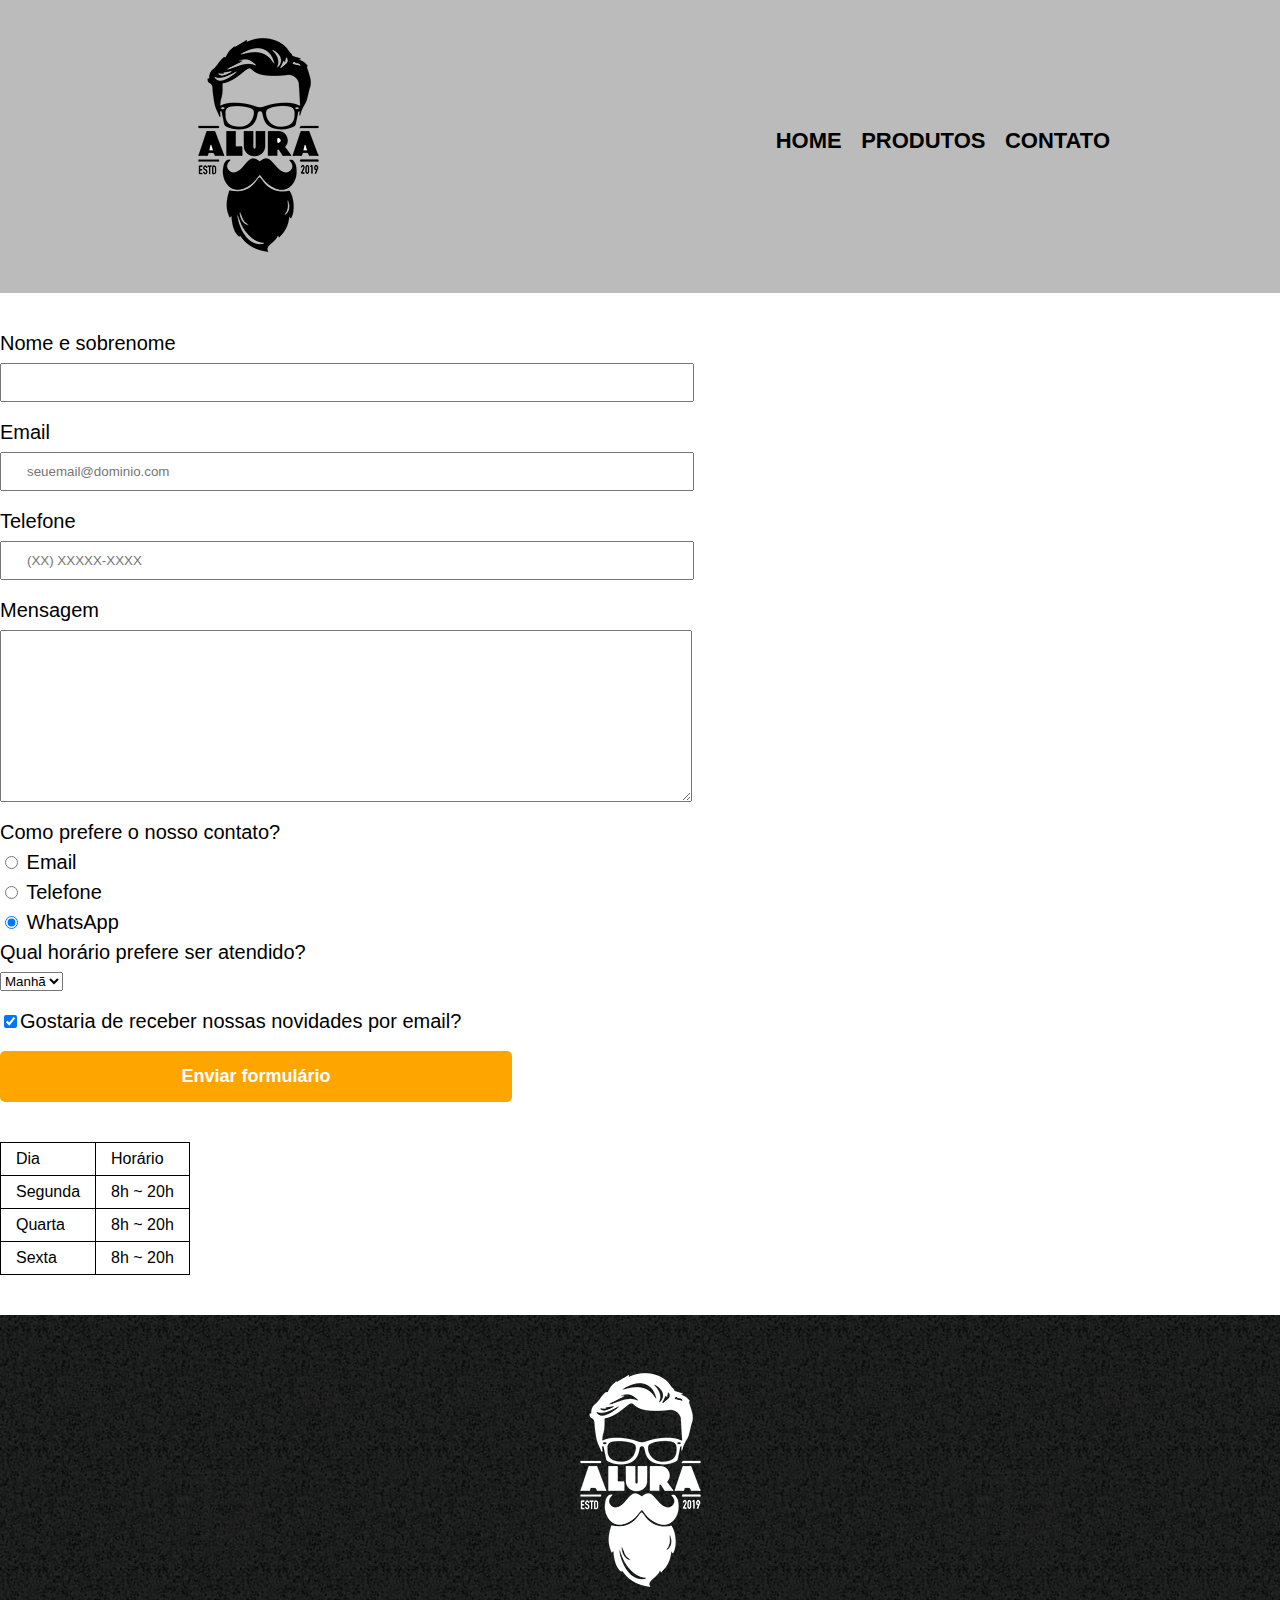
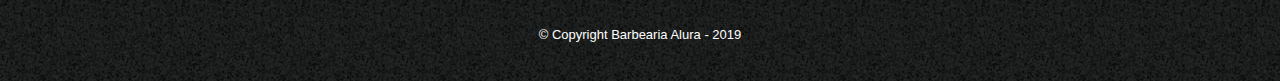
<file: contato.html>
<!DOCTYPE html>
<html>
	<head>
		<meta charset="UTF-8">
		<title>Contato - Barbearia Alura</title>

		<link rel="stylesheet" href="reset.css">
		<link rel="stylesheet" href="style.css">
	</head>
	<body>
		<header>
			<div class="caixa">
				<h1><img src="logo.png" alt="Logo da Barbearia Alura"></h1>

				<nav>
					<ul>
						<li><a href="index.html">Home</a></li>
						<li><a href="produtos.html">Produtos</a></li>
						<li><a href="contato.html">Contato</a></li>
					</ul>
				</nav>
			</div>
		</header>

		<main>
			<form>
				<label for="nomesobrenome">Nome e sobrenome</label>
				<input type="text" id="nomesobrenome" class="input-padrao" required>

				<label for="email">Email</label>
				<input type="email" id="email" class="input-padrao" required placeholder="seuemail@dominio.com">

				<label for="telefone">Telefone</label>
				<input type="tel" id="telefone" class="input-padrao" required placeholder="(XX) XXXXX-XXXX">

				<label for="mensagem">Mensagem</label>
				<textarea cols="70" rows="10" id="mensagem" class="input-padrao" required></textarea>

				<fieldset>
					<legend>Como prefere o nosso contato?</legend>
					<label for="radio-email"><input type="radio" name="contato" value="email" id="radio-email"> Email</label>
					
					<label for="radio-telefone"><input type="radio" name="contato" value="telefone" id="radio-telefone"> Telefone</label>
					
					<label for="radio-whatsapp"><input type="radio" name="contato" value="whatsapp" id="radio-whatsapp" checked> WhatsApp</label>
				</fieldset>

				<fieldset>
					<legend>Qual horário prefere ser atendido?</legend>
					<select>
						<option>Manhã</option>
						<option>Tarde</option>
						<option>Noite</option>
					</select>
				</fieldset>

				<label class="checkbox"><input type="checkbox" checked>Gostaria de receber nossas novidades por email?</label>

				<input type="submit" value="Enviar formulário" class="enviar">
			</form>

			<table>
				<tr>
					<td>Dia</td>
					<td>Horário</td>
				</tr>
				<tr>
					<td>Segunda</td>
					<td>8h ~ 20h</td>
				</tr>
				<tr>
					<td>Quarta</td>
					<td>8h ~ 20h</td>
				</tr>
				<tr>
					<td>Sexta</td>
					<td>8h ~ 20h</td>
				</tr>
			</table>
		</main>

		<footer>
			<img src="logo-branco.png" alt="Logo da Barbearia Alura">
			<p class="copyright">&copy; Copyright Barbearia Alura - 2019</p>
		</footer>
	</body>
</html>
</file>
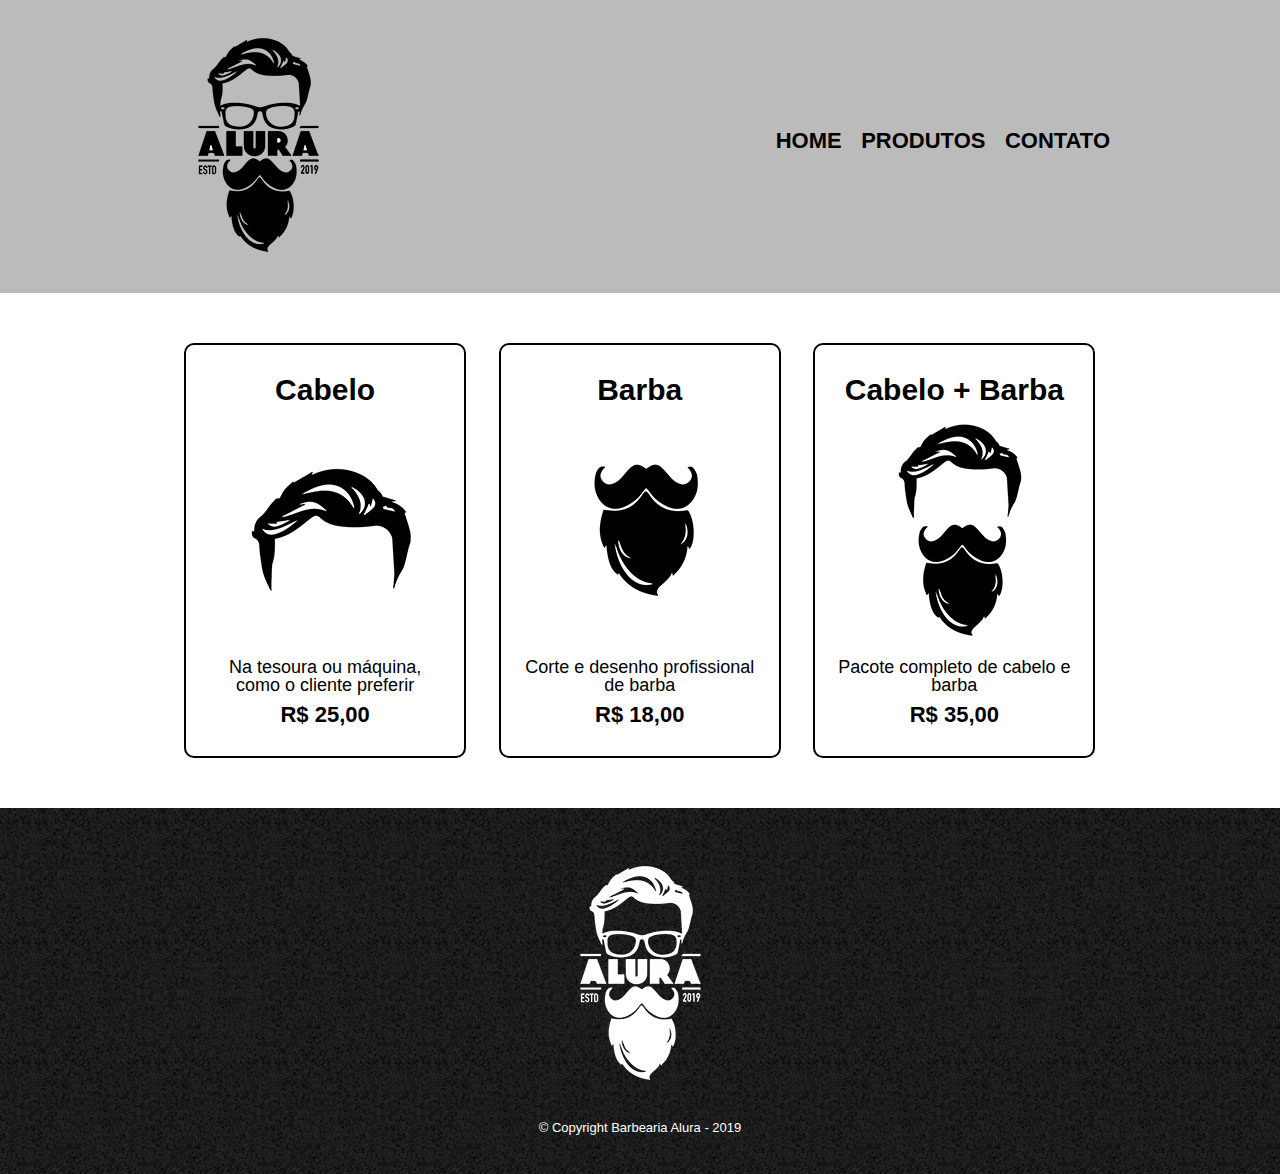
<file: produtos.html>
<!DOCTYPE html>
<html>
	<head>
		<meta charset="UTF-8">
		<title>Produtos - Barbearia Alura</title>

		<link rel="stylesheet" href="reset.css">
		<link rel="stylesheet" href="style.css">
	</head>
	<body>
		<header>
			<div class="caixa">
				<h1><img src="logo.png" alt="Logo da Barbearia Alura"></h1>

				<nav>
					<ul>
						<li><a href="index.html">Home</a></li>
						<li><a href="produtos.html">Produtos</a></li>
						<li><a href="contato.html">Contato</a></li>
					</ul>
				</nav>
			</div>
		</header>

		<main>
			<ul class="produtos">
				<li>
					<h2>Cabelo</h2>
					<img src="cabelo.jpg" alt="imagem de cabelo">
					<p class="produto-descricao">Na tesoura ou máquina, como o cliente preferir</p>
					<p class="produto-preco">R$ 25,00</p>
				</li>
				<li>
					<h2>Barba</h2>
					<img src="barba.jpg" alt="imagem de barba">
					<p class="produto-descricao">Corte e desenho profissional de barba</p>
					<p class="produto-preco">R$ 18,00</p>
				</li>
				<li>
					<h2>Cabelo + Barba</h2>
					<img src="cabelo+barba.jpg" alt="imagem de cabelo e barba">
					<p class="produto-descricao">Pacote completo de cabelo e barba</p>
					<p class="produto-preco">R$ 35,00</p>
				</li>
			</ul>
		</main>

		<footer>
			<img src="logo-branco.png" alt="Logo da Barbearia Alura">
			<p class="copyright">&copy; Copyright Barbearia Alura - 2019</p>
		</footer>
	</body>
</html>
</file>
<file: style.css>
body {
	font-family: 'Montserrat', sans-serif;
}

header {
	background: #BBBBBB;
	padding: 20px 0;
}

.caixa {
	position: relative;
	width: 940px;
	margin: 0 auto;
}

nav {
	position: absolute;
	top: 110px;
	right: 0;
}

nav li {
	display: inline;
	margin: 0 0 0 15px;
}

nav a {
	text-transform: uppercase;
	color: #000000;
	font-weight: bold;
	font-size: 22px;
	text-decoration: none;
}

nav a:hover {
	color: #C78C19;
	text-decoration: underline;
}

.produtos {
	width: 940px;
	margin: 0 auto;
	padding: 50px 0;
}

.produtos li {
	display: inline-block;
	text-align: center;
	width: 30%;
	vertical-align: top;
	margin: 0 1.5%;
	padding: 30px 20px;
	box-sizing: border-box;
	border: 2px solid #000000;
	border-radius: 10px;
}

.produtos li:hover {
	border-color: #C78C19;
}

.produtos li:active {
	border-color: #088C19;	
}

.produtos li:hover h2 {
	font-size: 34px;
}

.produtos h2 {
	font-size: 30px;
	font-weight: bold;
}

.produto-descricao {
	font-size: 18px;
}

.produto-preco {
	font-size: 22px;
	font-weight: bold;
	margin-top: 10px;
}

footer {
	text-align: center;
	background: url("bg.jpg");
	padding: 40px 0;
}

.copyright {
	color: #FFFFFF;
	font-size: 13px;
	margin: 20px 0 0;
}

form {
	margin: 40px 0;
}

form label, form legend {
	display:block;
	font-size: 20px;
	margin: 0 0 10px;
}

.input-padrao {
	display: block;
	margin: 0 0 20px;
	padding: 10px 25px;
	width: 50%;
}

.checkbox {
	margin: 20px 0;
}

.enviar {
	width:40%;
	padding: 15px 0;
	background: orange;
	color: white;
	font-weight: bold;
	font-size: 18px;
	border: none;
	border-radius: 5px;
	transition: 1s all;
	cursor: pointer;
}

.enviar:hover {
	background: darkorange;
	transform: scale(1.2);
}

table {
	margin: 20px 0 40px;
}

thead {
	background: #555555;
	color: white;
	font-weight: bold;
}

td, th {
	border: 1px solid #000000;
	padding: 8px 15px;
}

.banner {
	width: 100%;
}

.titulo-principal {
	text-align: center;
	font-size: 2em;
	margin: 0 0 1em;
	clear: left;
}

.principal {
	padding: 3em 0;
	background: #FEFEFE;
	width: 940px;
	margin: 0 auto;
}

.principal p {
	margin: 0 0 1em;
}

.principal strong {
	font-weight: bold;
}

.principal em {
	font-style: italic;
}

.utensilios {
	width: 120px;	
	float: left;
	margin: 0 20px 20px 0;
}

.mapa {
	padding: 3em 0;
	background: linear-gradient(#FEFEFE, #888888);
}

.mapa-conteudo {
	width: 940px;
	margin: 0 auto;
}

.mapa p {
	margin: 0 0 2em;
	text-align: center;
}

.beneficios {
	padding: 3em 0;
	background: #888888;
}

.conteudo-beneficios {
	width: 640px;
	margin: 0 auto;
}

.lista-beneficios {
	width: 40%;
	display: inline-block;
	vertical-align: top;
}

.itens {
	line-height: 1.5;
}

.itens::before {
	content: "★";
}

.itens:first-child {
	font-weight: bold;
}

.imagem-beneficios {
	width: 60%;
}

.video {
	width: 560px;
	margin: 2em auto;
}
</file>
